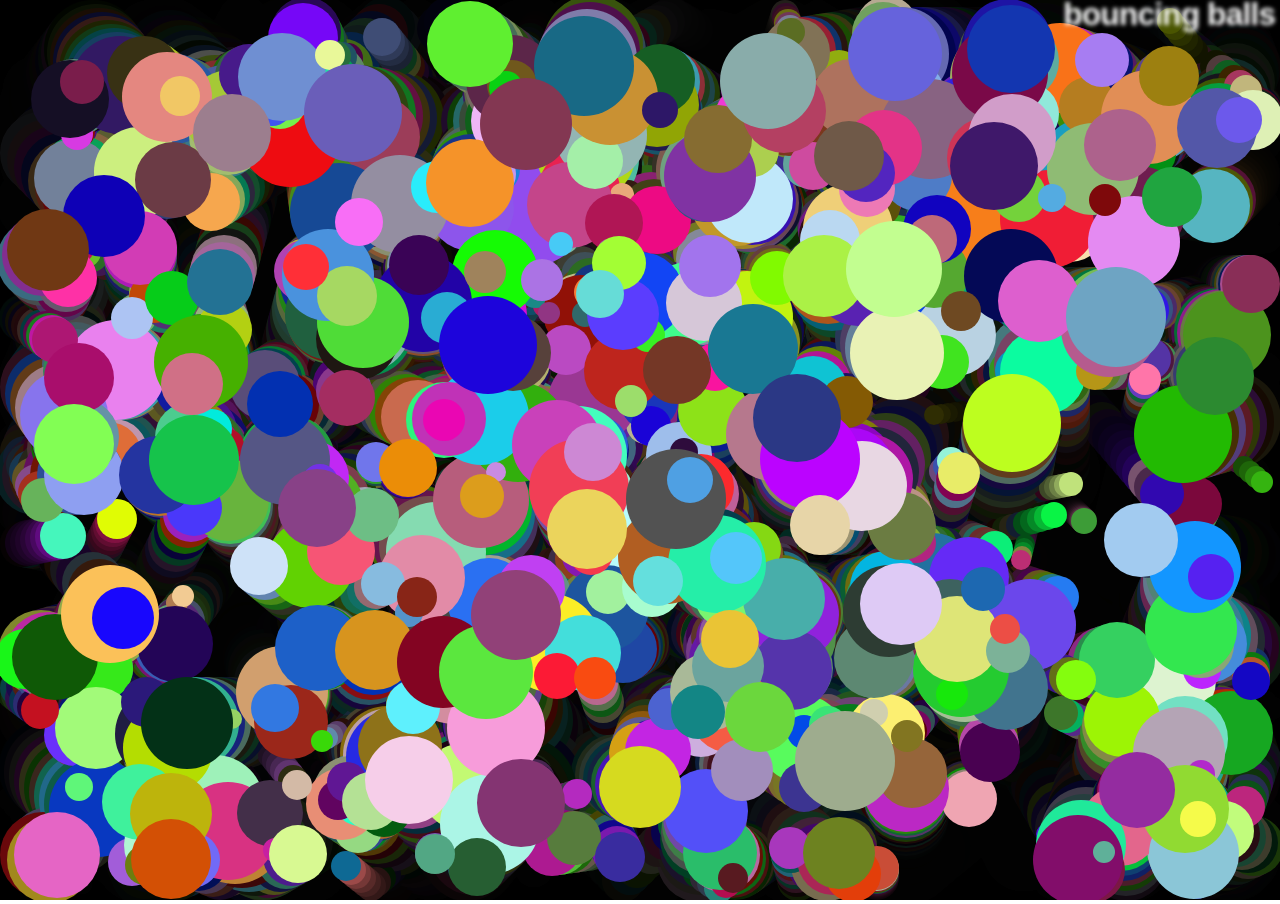
<file: ica/13/index.html>
<!DOCTYPE html>
<html lang="en-US">
  <head>
    <meta charset="utf-8">
    <meta name="viewport" content="width=device-width">
    <title>Bouncing balls</title>
    <link rel="stylesheet" href="style.css">
  </head>

  <body>
    <h1>bouncing balls</h1>
    <canvas></canvas>

    <script src="main.js"></script>
  </body>
</html>
</file>
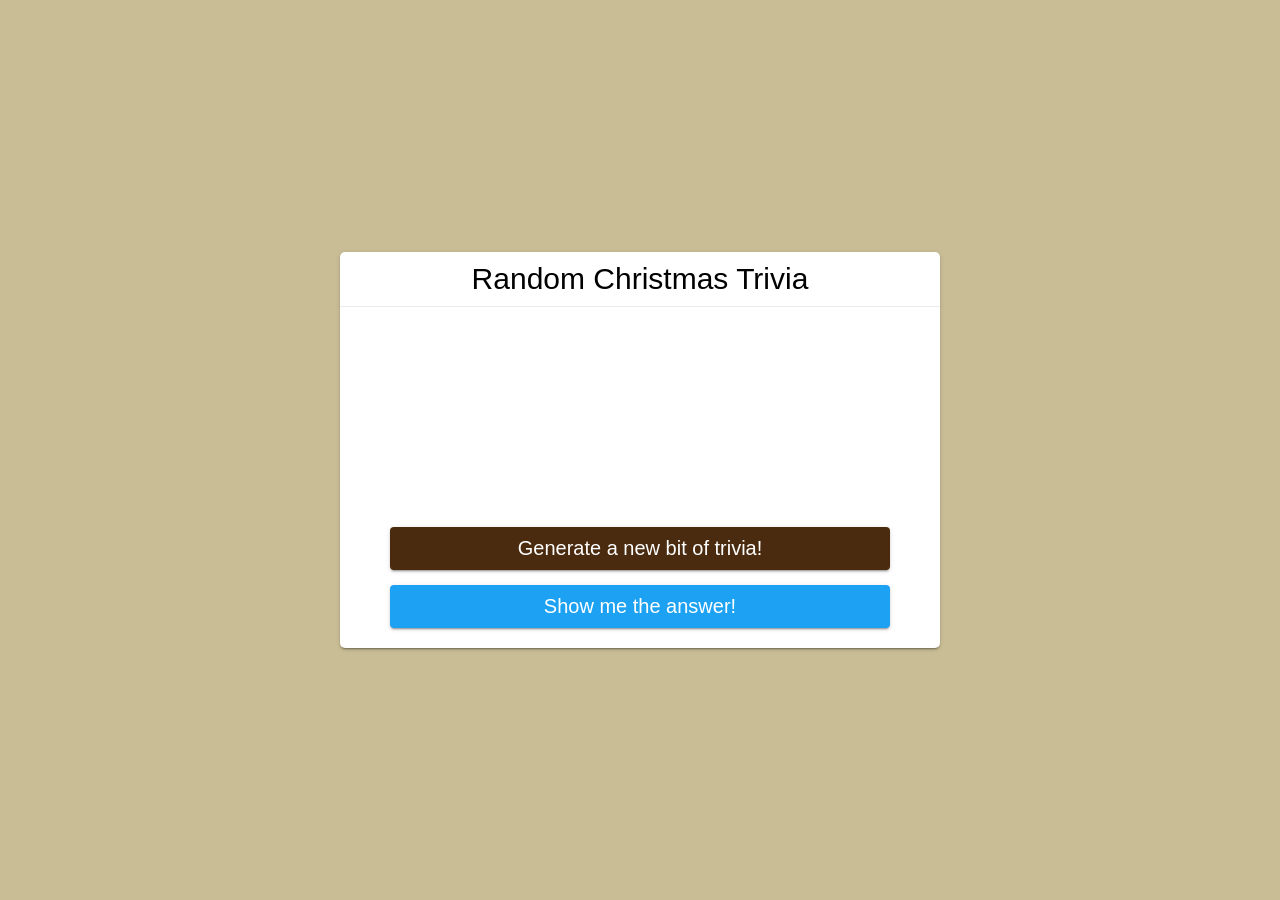
<file: ica/ica12/index.html>
<!DOCTYPE html>
<html lang="en">
<head>
    <meta charset="UTF-8">
    <meta http-equiv="X-UA-Compatible" content="IE=edge">
    <meta name="viewport" content="width=device-width, initial-scale=1.0">
    <title>Random Christmas Trivia</title>
    <link rel="stylesheet" href="style.css">
</head>
<body>
    <div class="app">
        <header>Random Christmas Trivia</header>
        <section class="quotes">
          <div class="quote-text" id="js-quote-text"></div>
          <div class="quote-text" id="js-answer-text"></div>
        </section>
        <section class="controls" >
          <button type="button" id="js-new-quote" class="new-quote button">
            Generate a new bit of trivia!
          </button>
          <button type="button" id="js-tweet" class="twitter button">
            Show me the answer!
          </button>
          <!-- <a class="answer button" id="js-tweet" target="_blank" rel="noreferrer">Show me the answer!</a> -->
        </section>
      </div>
      <script src="ica12.js"></script>
</body>
</html>
</file>
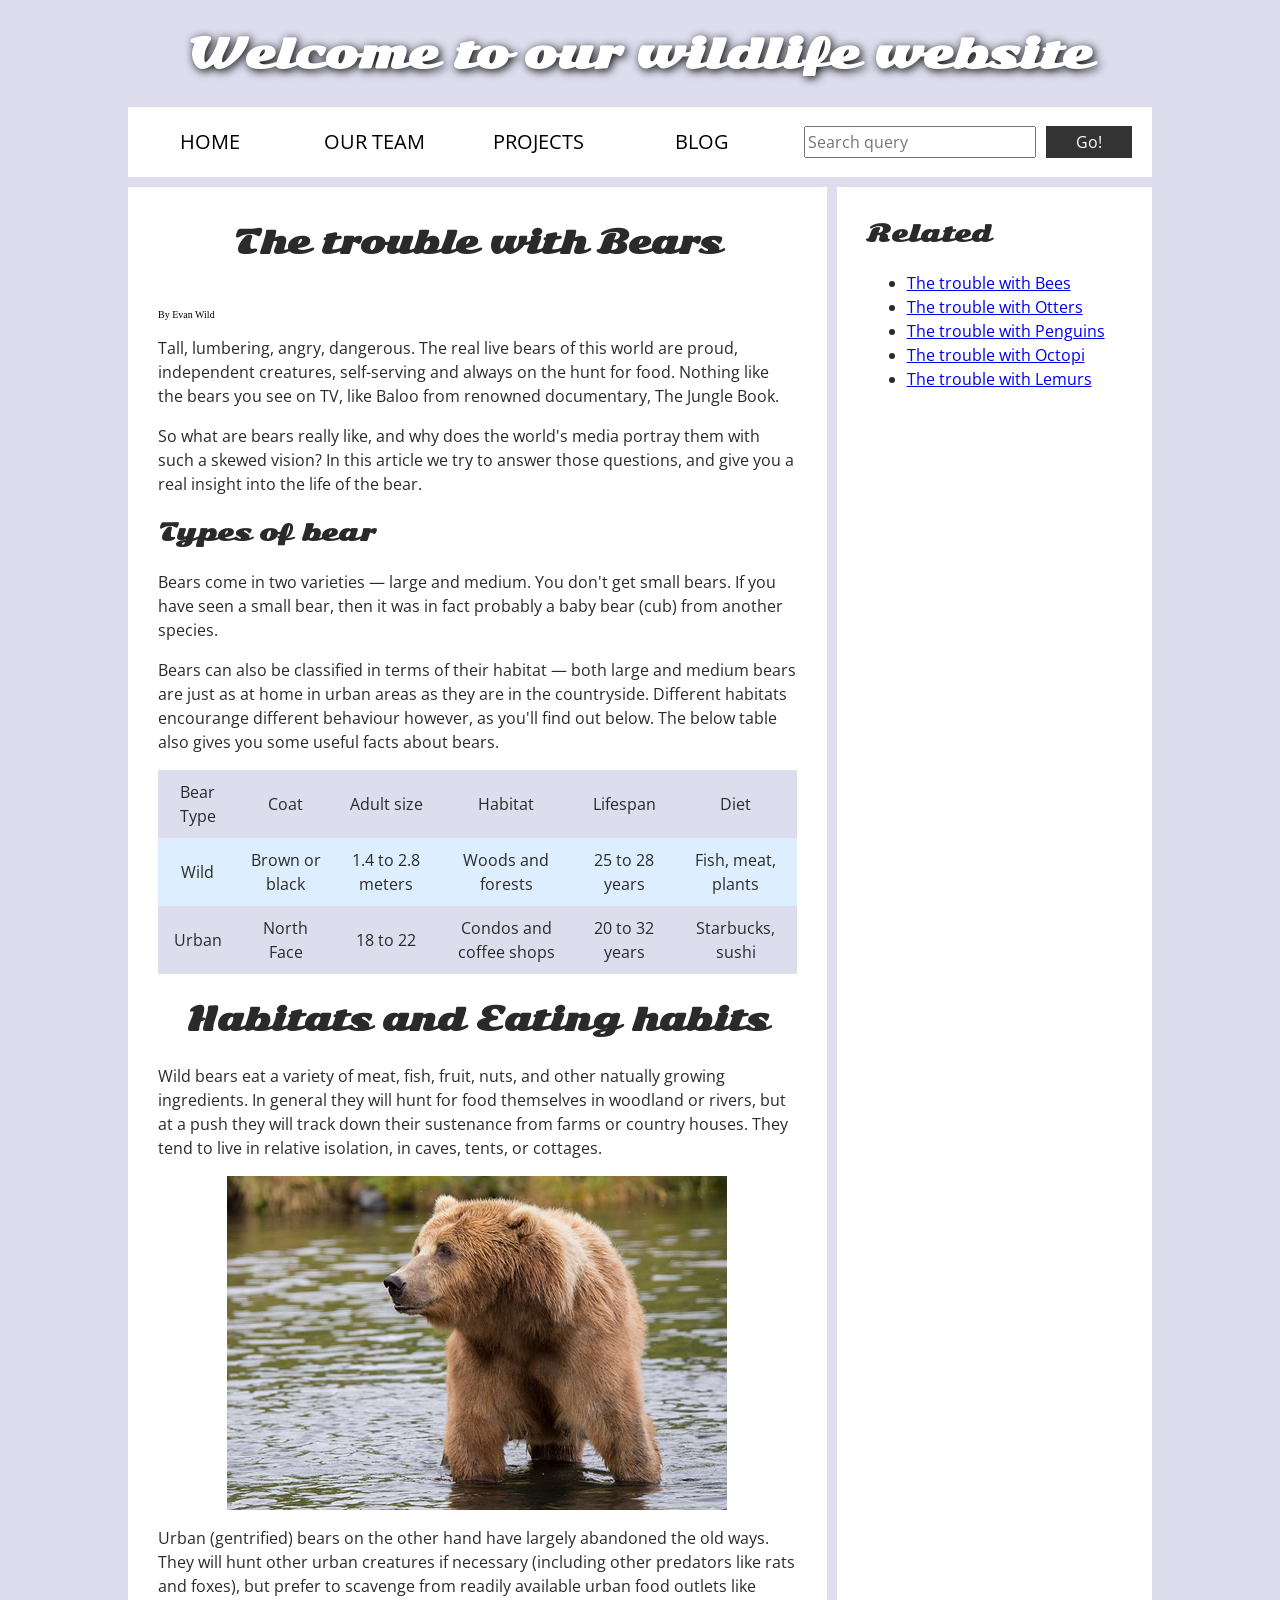
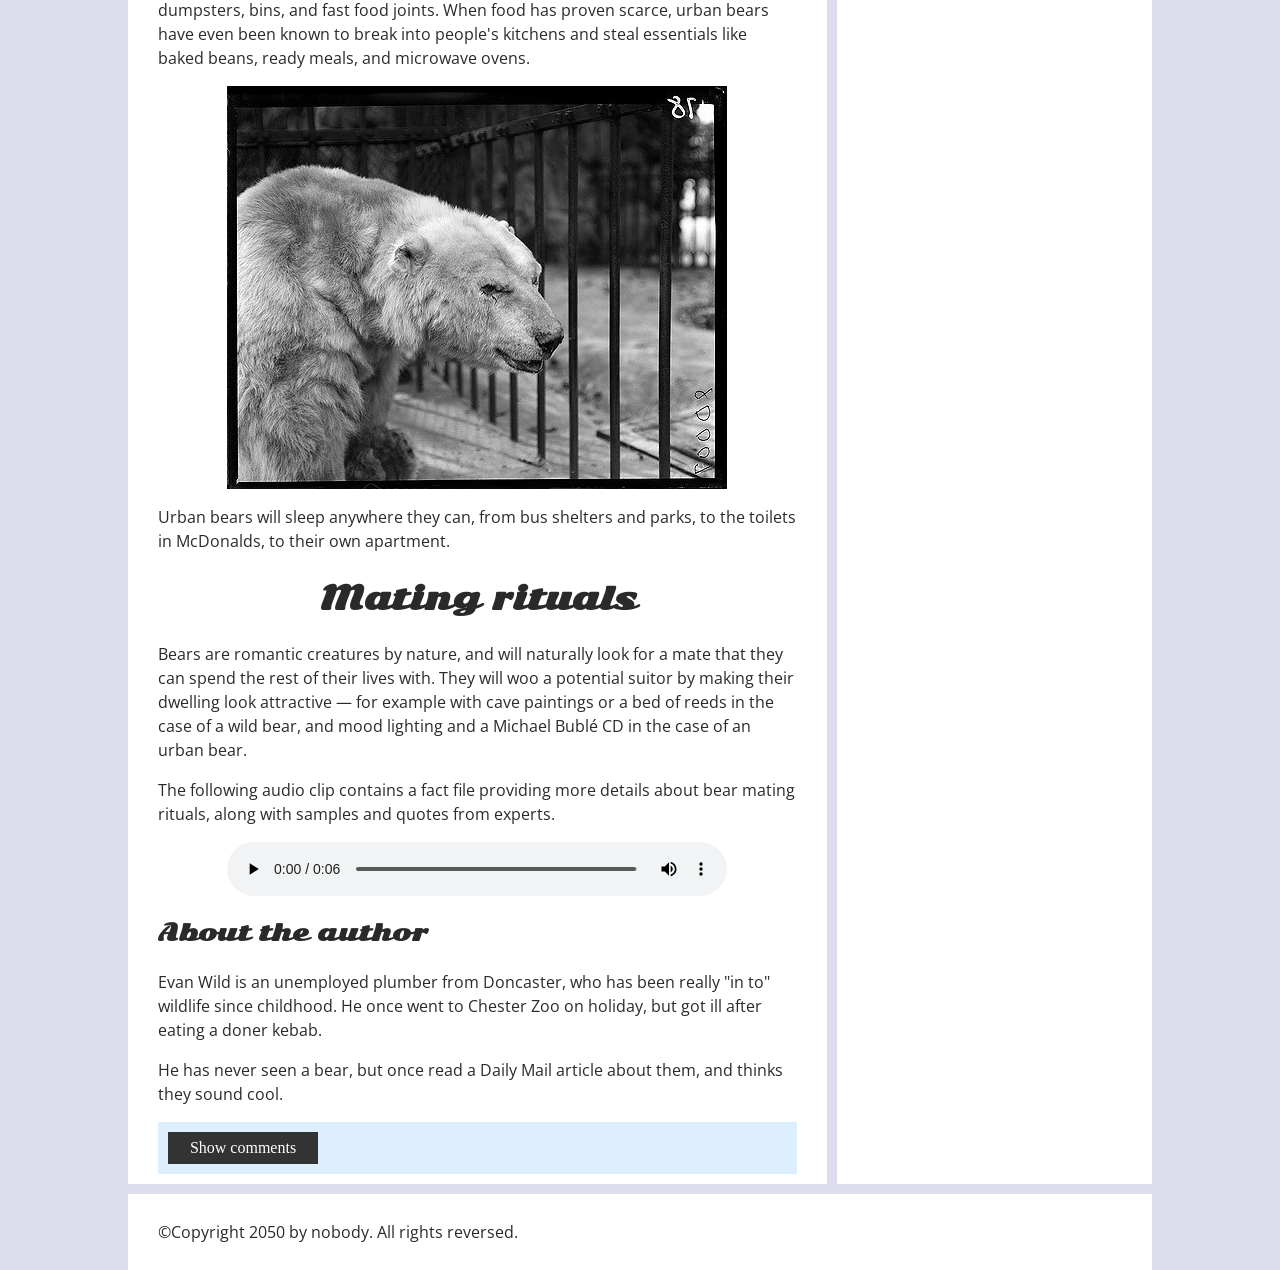
<file: ica/ica5_AccessibilityTroubleshooting/index.html>
<!DOCTYPE html>
<html>
  <head>
    <meta charset="utf-8">

    <title>Accessibility assessment</title>
    <link href="https://fonts.googleapis.com/css?family=Open+Sans+Condensed:300|Sonsie+One" rel="stylesheet" type="text/css">
    <link rel="stylesheet" href="style.css">

    <!-- the below three lines are a fix to get HTML5 semantic elements working in old versions of Internet Explorer-->
    <!--[if lt IE 9]>
      <script src="http://html5shiv.googlecode.com/svn/trunk/html5.js"></script>
    <![endif]-->
  </head>

  <body>
    <header>
      <h1>Welcome to our wildlife website</h1>
    </header>

    <nav>
      <ul>
        <li><a href="#">Home</a></li>
        <li><a href="#">Our team</a></li>
        <li><a href="#">Projects</a></li>
        <li><a href="#">Blog</a></li>
      </ul>

      <form class="search">
        <input type="search" name="q" placeholder="Search query" aria-label="Search through site content">
        <input type="submit" value="Go!">
      </form>

    </nav>

    <main>
      <article>
        <h2>The trouble with Bears</h2>
        <br><br>
        By Evan Wild
        <p>
        Tall, lumbering, angry, dangerous. The real live bears of this world are proud, independent creatures, self-serving and always on the hunt for food. Nothing like the bears you see on TV, like Baloo from renowned documentary, The Jungle Book.
        </p><p>
        So what are bears really like, and why does the world's media portray them with such a skewed vision? In this article we try to answer those questions, and give you a real insight into the life of the bear.
        </p>
        <h3>Types of bear</h3>
        <p>
        Bears come in two varieties — large and medium. You don't get small bears. If you have seen a small bear, then it was in fact probably a baby bear (cub) from another species.
        </p>
        <p>
        Bears can also be classified in terms of their habitat — both large and medium bears are just as at home in urban areas as they are in the countryside. Different habitats encourange different behaviour however, as you'll find out below. The below table also gives you some useful facts about bears.
        </p>
        <table summary="Useful statistics about wild and urban bears">
          <thead>
            <tr>
              <td>Bear Type</td>
              <td>Coat</td>
              <td>Adult size</td>
              <td>Habitat</td>
              <td>Lifespan</td>
              <td>Diet</td>
            </tr>
          </thead>
          <tbody>
            <tr>
              <td>Wild</td>
              <td>Brown or black</td>
              <td>1.4 to 2.8 meters</td>
              <td>Woods and forests</td>
              <td>25 to 28 years</td>
              <td>Fish, meat, plants</td>
            </tr>
            <tr>
              <td>Urban</td>
              <td>North Face</td>
              <td>18 to 22</td>
              <td>Condos and coffee shops</td>
              <td>20 to 32 years</td>
              <td>Starbucks, sushi</td>
            </tr>
          </tbody>
        </table>

        <h2>Habitats and Eating habits</h2>
        <p>
        Wild bears eat a variety of meat, fish, fruit, nuts, and other natually growing ingredients. In general they will hunt for food themselves in woodland or rivers, but at a push they will track down their sustenance from farms or country houses. They tend to live in relative isolation, in caves, tents, or cottages.
      </p>
        <img src="media/wild-bear.jpg" aria-labelledby="wild-label">
        <p>
        Urban (gentrified) bears on the other hand have largely abandoned the old ways. They will hunt other urban creatures if necessary (including other predators like rats and foxes), but prefer to scavenge from readily available urban food outlets like dumpsters, bins, and fast food joints. When food has proven scarce, urban bears have even been known to break into people's kitchens and steal essentials like baked beans, ready meals, and microwave ovens.
        </p>
        <img src="media/urban-bear.jpg" aria-labelledby="urban-label">
        <p>
        Urban bears will sleep anywhere they can, from bus shelters and parks, to the toilets in McDonalds, to their own apartment.
        </p>
        <h2>Mating rituals</h2>
        <p>
        Bears are romantic creatures by nature, and will naturally look for a mate that they can spend the rest of their lives with. They will woo a potential suitor by making their dwelling look attractive — for example with cave paintings or a bed of reeds in the case of a wild bear, and mood lighting and a Michael Bublé CD in the case of an urban bear.
        </p>
          <p>
        The following audio clip contains a fact file providing more details about bear mating rituals, along with samples and quotes from experts.
          </p>
        <audio controls>
          <source src="media/bear.mp3" type="audio/mp3">
          <source src="media/bear.ogg" type="audio/ogg">
          <p>It looks like your browser doesn't support HTML5 audio players. Here is a <a href="bear.mp3">direct link to the audio file</a> instead.</p>
        </audio>

        <aside>

          <h3>About the author</h3>
        <p>
          Evan Wild is an unemployed plumber from Doncaster, who has been really "in to" wildlife since childhood. He once went to Chester Zoo on holiday, but got ill after eating a doner kebab.
        </p>
        <p>
          He has never seen a bear, but once read a Daily Mail article about them, and thinks they sound cool.
        </p>
        </aside>
        <section class="comments">
          <div class="show-hide">Show comments</div>

          <div class="comment-wrapper">

            <h3>Add comment</h3>

            <form class="comment-form">
              <div class="flex-pair">
                Your name:
                <input type="text" name="name" id="name" placeholder="Enter your name">
              </div>
              <div class="flex-pair">
                Your comment:
                <input type="text" name="comment" id="comment" placeholder="Enter your comment">
              </div>
              <div>
                <input type="submit" value="Submit comment">
              </div>
            </form>

            <h3>Comments</h3>

            <ul class="comment-container">

              <li>

                <p>Bob Fossil</p>

                <p>Oh I am so glad you taught me all about the big brown angry guys in the woods. With their sniffing little noses and their bad attitudes, they can sure be a menace — I was thinking of putting them all in a truck and driving them outta here. I run a zoo, you know.</p>

              </li>

            </ul>

          </div>
        </section>
      </article>

      <div class="secondary">
        <h3>Related</h3>

        <ul>
          <li><a href="#">The trouble with Bees</a></li>
          <li><a href="#">The trouble with Otters</a></li>
          <li><a href="#">The trouble with Penguins</a></li>
          <li><a href="#">The trouble with Octopi</a></li>
          <li><a href="#">The trouble with Lemurs</a></li>
        </ul>
      </div>
    </main>

    <footer>
      <p>©Copyright 2050 by nobody. All rights reversed.</p>
    </footer>

    <script src="main.js"></script>

  </body>
</html>
</file>
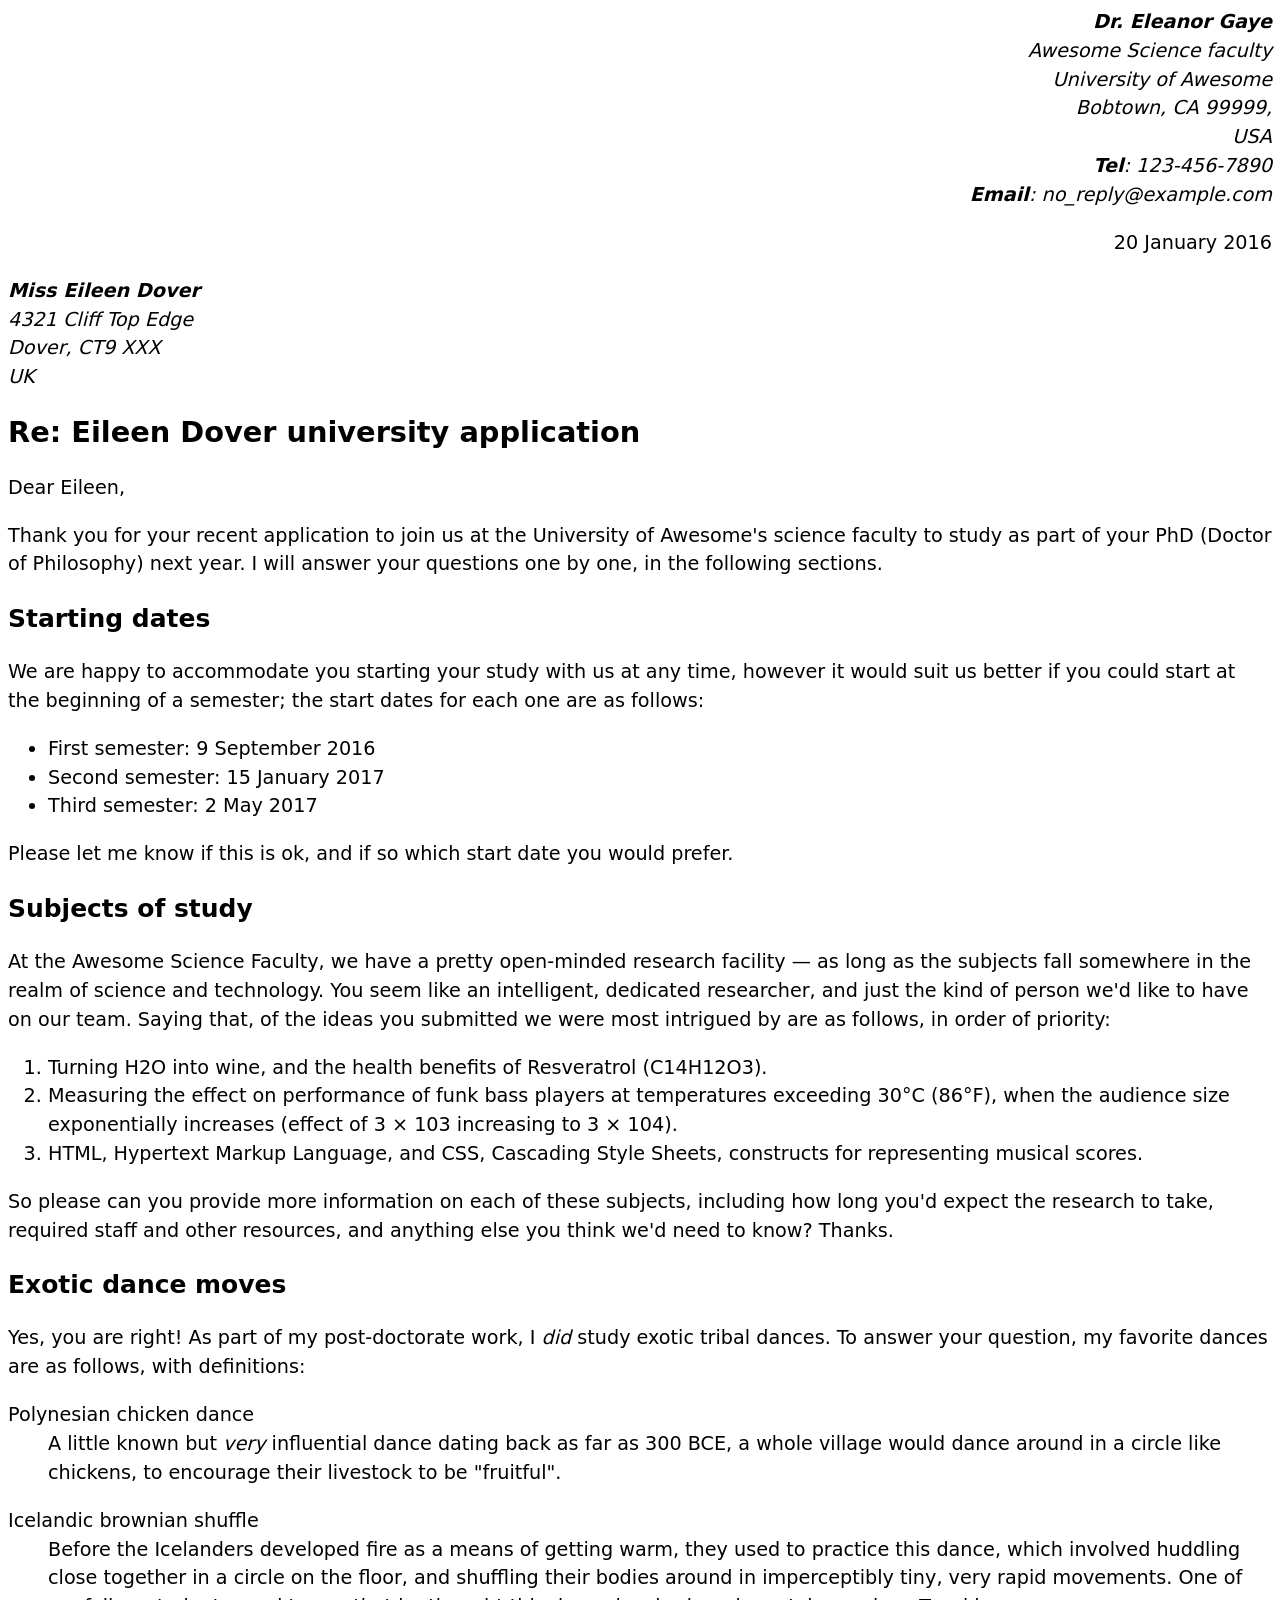
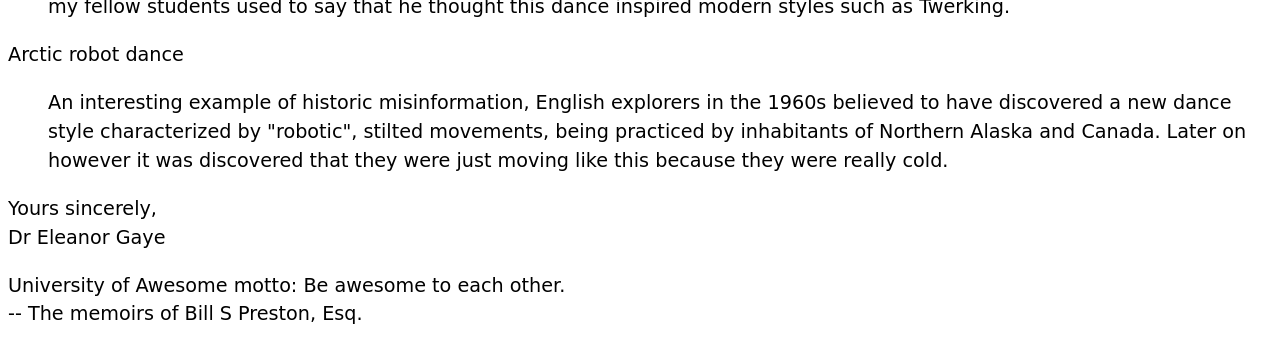
<file: ICA3.html>
<!-- html containers -->
 <!DOCTYPE html>
 <html lang="en">
 <head>
    <meta charset="UTF-8">
    <meta name="viewport" content="width=device-width, initial-scale=1.0">
    <title>Document</title>
    <style>
        body {
  font: 1.2em / 1.5 system-ui;
}

.sender-column {
  text-align: right;
}

h1 {
  font-size: 1.5em;
}

h2 {
  font-size: 1.3em;
}
</style>
 </head>
<body>
    <address class="sender-column">
      <strong>Dr. Eleanor Gaye</strong><br />
      Awesome Science faculty<br />
      University of Awesome<br />
      Bobtown, CA 99999,<br />
      USA<br />
      <strong>Tel</strong>: 123-456-7890<br />
      <strong>Email</strong>: no_reply@example.com
    </address>

<p class="sender-column">
      <time datetime="2016-01-20">20 January 2016</time>
    </p>

<address>
<strong>Miss Eileen Dover</strong><br>
4321 Cliff Top Edge<br>
Dover, CT9 XXX<br>
UK
</address>

<h1>Re: Eileen Dover university application</h1>

<p>Dear Eileen,
</p>
<p>
Thank you for your recent application to join us at the University of
Awesome's science faculty to study as part of your
<abbr>PhD</abbr> (Doctor of Philosophy) next year. I will answer your
questions one by one, in the following sections.
</p>
<h2>
Starting dates
</h2>
    <p>
We are happy to accommodate you starting your study with us at any time,
however it would suit us better if you could start at the beginning of a
semester; the start dates for each one are as follows:
</p>
<ul>
<li>First semester: 9 September 2016</li><li>
Second semester: 15 January 2017</li><li>
Third semester: 2 May 2017</li>
</ul>
<p>
Please let me know if this is ok, and if so which start date you would
prefer.
</p>
<h2>
Subjects of study
</h2>
<p>
At the Awesome Science Faculty, we have a pretty open-minded research
facility — as long as the subjects fall somewhere in the realm of science
and technology. You seem like an intelligent, dedicated researcher, and
just the kind of person we'd like to have on our team. Saying that, of the
ideas you submitted we were most intrigued by are as follows, in order of
priority:
</p>
<ol>
<li>
Turning H2O into wine, and the health benefits of Resveratrol
(C14H12O3).
</li>
<li>
Measuring the effect on performance of funk bass players at temperatures
exceeding 30°C (86°F), when the audience size exponentially increases
(effect of 3 × 103 increasing to 3 × 104).
</li>
<li>
HTML, Hypertext Markup Language, and CSS,
Cascading Style Sheets, constructs for representing musical scores.
</li>
</ol>
<p>
So please can you provide more information on each of these subjects,
including how long you'd expect the research to take, required staff and
other resources, and anything else you think we'd need to know? Thanks.
</p>
<h2>
Exotic dance moves
</h2>
<p>
Yes, you are right! As part of my post-doctorate work, I
<i>did</i> study exotic tribal dances. To answer your question, my
favorite dances are as follows, with definitions:
<p>
<dl>   
<dt>Polynesian chicken dance</dt>
<dd>
    A little known but <i>very</i> influential dance dating back as far as
    300 BCE, a whole village would
    dance around in a circle like chickens, to encourage their livestock to
    be "fruitful".
    </dd>
</dd>
<dl>
    <dt>
Icelandic brownian shuffle</dt>
<dd>
    Before the Icelanders developed fire as a means of getting warm, they
    used to practice this dance, which involved huddling close together in a
    circle on the floor, and shuffling their bodies around in imperceptibly
    tiny, very rapid movements. One of my fellow students used to say that
    he thought this dance inspired modern styles such as Twerking.
</dd>
</dl>

<dl>
<dt>Arctic robot dance</dt>
<dd>
    <p>
    An interesting example of historic misinformation, English explorers in
    the 1960s believed to have discovered a new dance style characterized by
    "robotic", stilted movements, being practiced by inhabitants of Northern
    Alaska and Canada. Later on however it was discovered that they were
    just moving like this because they were really cold.
</p>
</dd>
</dl>
Yours sincerely,<br>

Dr Eleanor Gaye
<br>
<p>University of Awesome motto: Be awesome to each other. <br>
-- The memoirs of Bill S Preston, Esq.</p>
 </body>
 </html>
</file>
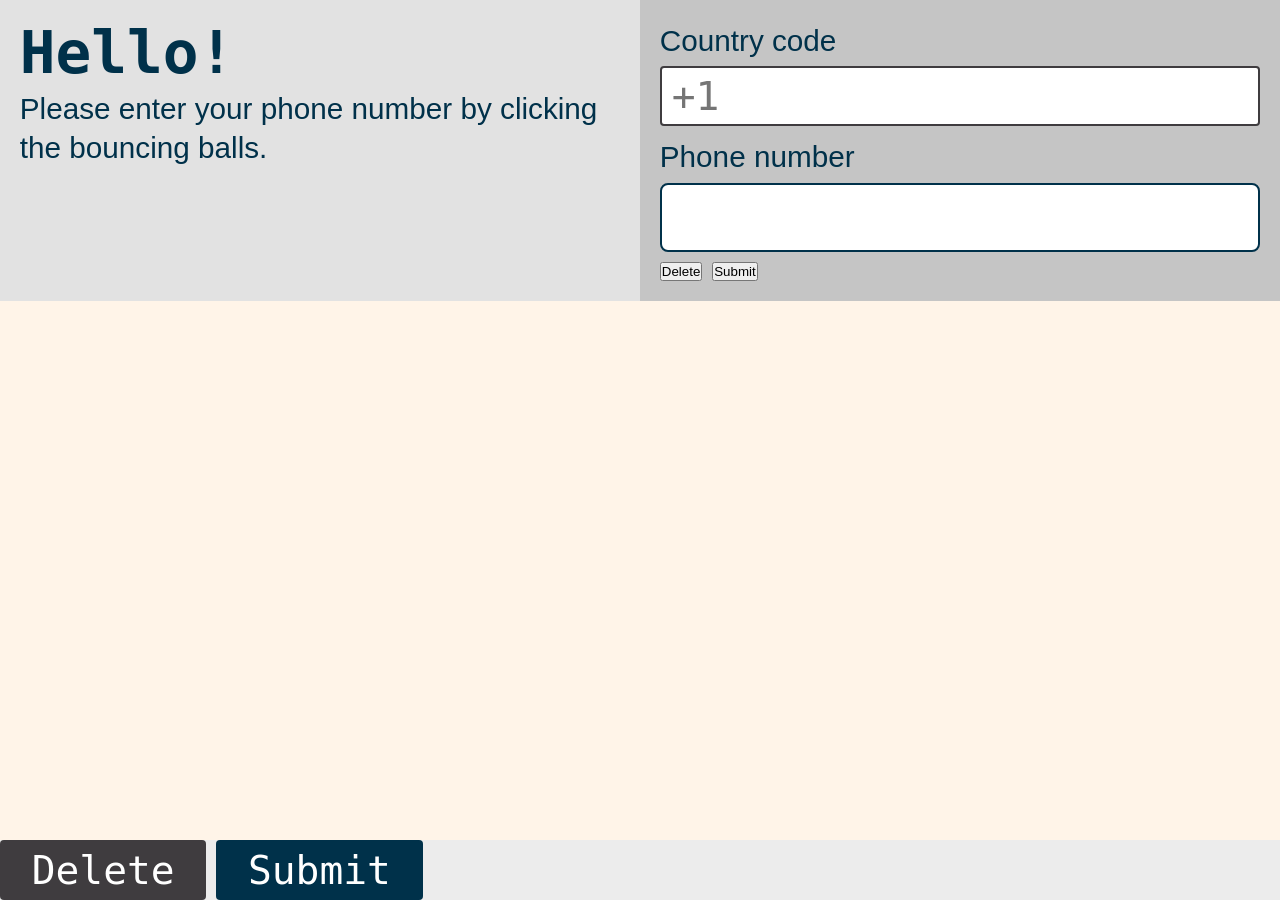
<file: final/old.html>
<!DOCTYPE html>
<html lang="en">
<head>
    <meta charset="UTF-8">
    <meta name="viewport" content="width=device-width, initial-scale=1.0">
    <title>Document</title>
    <link rel="stylesheet" href="style.css">
    <!-- <script src="script.js" defer></script> -->
</head>
<body>

    <!-- grid container for phone number values clicked -->
     <!-- gris will be 1/6 of screen length at the top for instructions on how to enter the phone number -->
    <!-- next 2/6 of screen length for the phone number values and box for user to input country code - there will also be a submit button and a delete button -->
     <!-- the delete button will remove the last entered number -->
    <!-- rest of screen will be used for bouncing balls with numbers in them for the user to click on to enter their number -->
<!-- <button type="button" id="delete-btn" class="button button--secondary">Delete</button>
<button type="submit" id="submit-btn" class="button">Submit</button> -->
<div class="actions">
  <button type="button" id="delete-btn" class="button button--secondary">Delete</button>
  <button type="submit" id="submit-btn" class="button">Submit</button>
</div>


  <!-- Zone 1: 1/6 of screen, instructions -->
  <header class="instructions">
    <h1>Hello!</h1>
    <p id="instructions-text">
      Please enter your phone number by clicking the bouncing balls.
    </p>
  </header>

  <!-- Zone 2: 2/6 of screen, number display + controls -->
  <main class="entry">
    <form id="phone-form" aria-labelledby="instructions-text">
      <div class="field">
        <label for="country-code">Country code</label>
        <input
          type="text"
          id="country-code"
          name="country-code"
          inputmode="tel"
          placeholder="+1"
          maxlength="5"
          pattern="\+?[0-9]{1,4}"
          autocomplete="tel-country-code"
          required>
      </div>

      <div class="field">
        <span id="phone-label">Phone number</span>
        <!-- JS writes the clicked digits in here -->
        <output
          id="phone-display"
          name="phone-display"
          aria-labelledby="phone-label"
          aria-live="polite"></output>
      </div>

      <div class="actions">
        <button type="button" id="delete-btn">Delete</button>
        <button type="submit" id="submit-btn">Submit</button>
      </div>
    </form>
  </main>

  <!-- Zone 3: remaining 3/6, bouncing balls -->
  <section class="playground" aria-label="Click the balls to enter digits">
    <canvas id="ball-canvas"></canvas>
  </section>
</body>
</html>
</file>
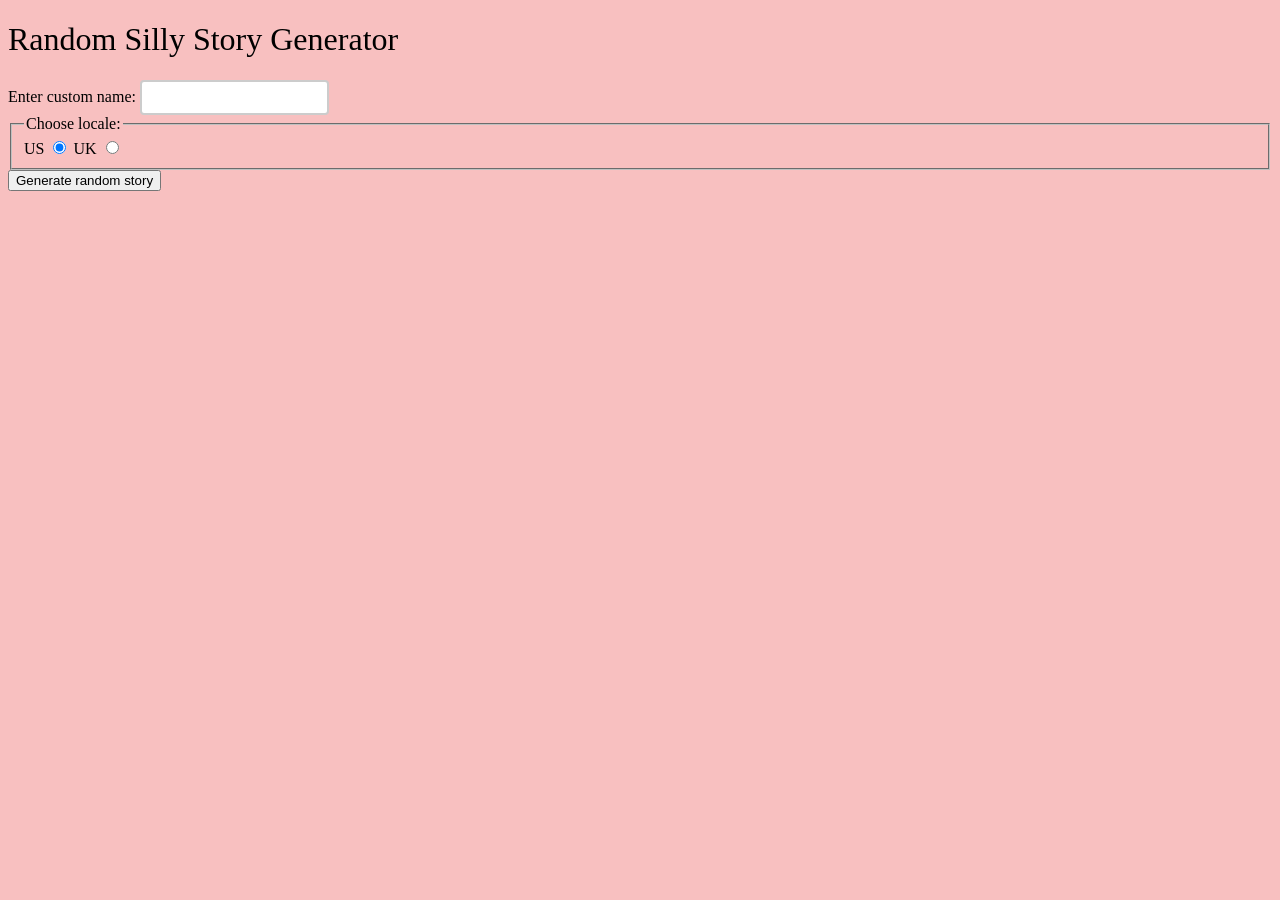
<file: ica/11/ica11.html>
<!DOCTYPE html>
<html lang="en">
<head>
    <meta charset="UTF-8">
    <meta name="viewport" content="width=device-width, initial-scale=1.0">
    <title>Document</title>
    <script src="story.js" defer></script>
    <link rel="stylesheet" href="style.css">

</head>
<body>
    <h1 style=" font-weight: 300;">Random Silly Story Generator</h1>
    <div>
  <label for="custom-name">Enter custom name:</label>
  <input id="custom-name" type="text" placeholder="" />
</div>
<fieldset>
  <legend>Choose locale:</legend>
  <label for="us">US</label>
  <input id="us" type="radio" name="uk-us" value="us" checked />
  <label for="uk">UK</label>
  <input id="uk" type="radio" name="uk-us" value="uk" />
</fieldset>
<div>
  <button class="generate">Generate random story</button>
</div>
<!-- Thanks a lot to Willy Aguirre for his help with the code for this assessment -->
<p class="story"></p>
</body>
</html>
</file>
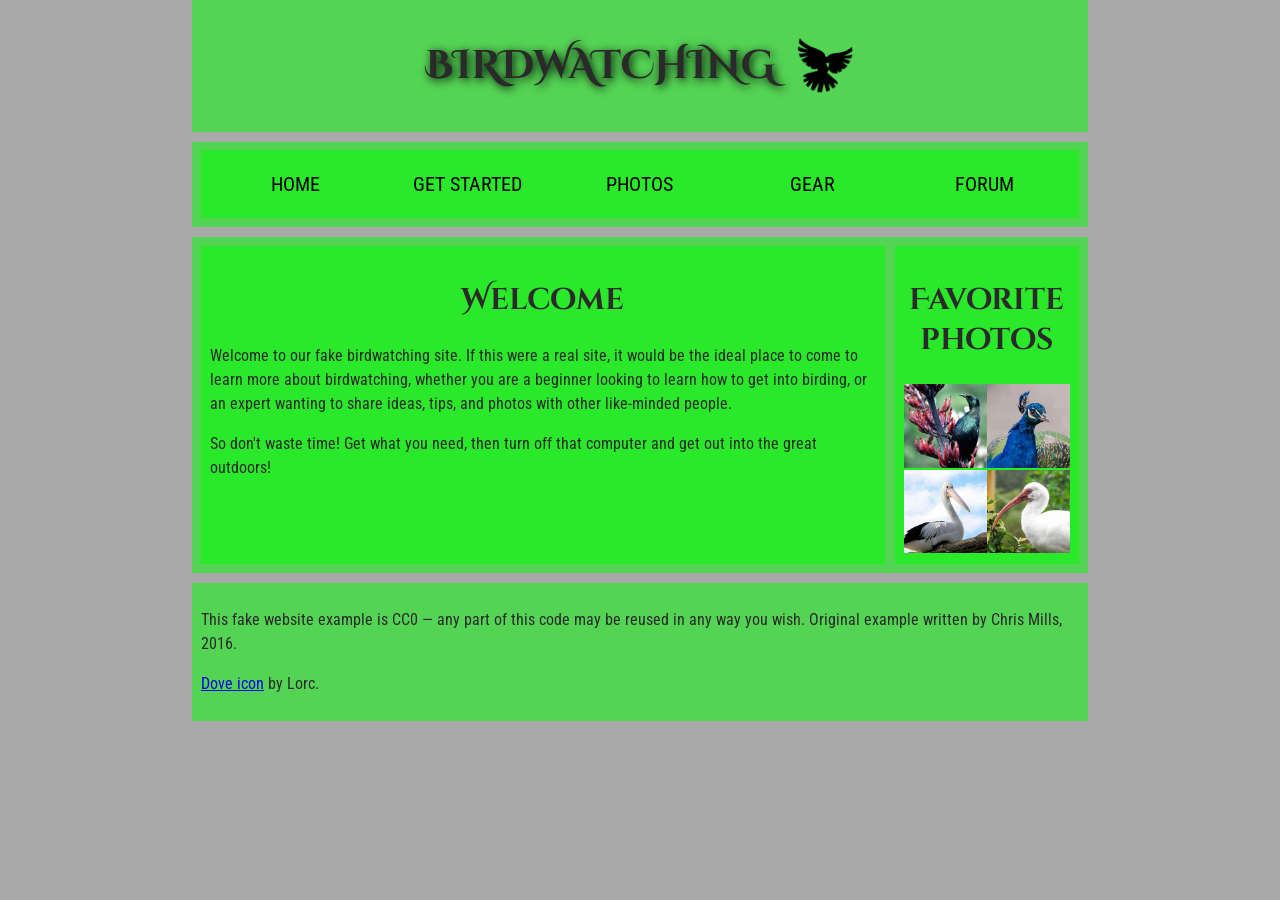
<file: ica/ica4/ICA4.html>
<!doctype html>
<html lang="en">
  <head>
    <meta charset="utf-8" />
    <title>Birdwatching</title>
    <link
      href="https://fonts.googleapis.com/css?family=Roboto+Condensed:300%7CCinzel+Decorative:700"
      rel="stylesheet" />
    <link
      rel="stylesheet" href="ICA4.css" />
  </head>

  <body>
    <header>
    <h1>Birdwatching
    <img src="dove.png" alt="dove"></h1>
</header>
<header>
    <nav>
      <ul> 
        <li> <a href=#>Home</a> </li>
        <li> <a href=#>Get started</a> </li>
        <li> <a href=#>Photos</a> </li> 
        <li> <a href=#>Gear</a> </li>
        <li> <a href=#>Forum</a> </li>
        <ul>
  
        </nav>

</header>
<main>
  <article>
<h2>Welcome</h2>

<!-- <section> -->

    <p>
      Welcome to our fake birdwatching site. If this were a real site, it
      would be the ideal place to come to learn more about birdwatching,
      whether you are a beginner looking to learn how to get into birding, or
      an expert wanting to share ideas, tips, and photos with other
      like-minded people.
    </p>

    <p>
      So don't waste time! Get what you need, then turn off that computer and
      get out into the great outdoors!
    </p>

    <!-- </section> -->
    </article>
<!-- <section> -->
<aside>
    <h2>Favorite photos</h2>

    <!-- Link images here. -->
     <a href="favorite-bird-1.jpg"><img src="favorite-bird-1_th.jpg" alt="Fav bird 1th"></a>
     <a href="favorite-bird-2_th.jpg"><img src="favorite-bird-2_th.jpg" alt="Fav bird 2th"></a>
     <a href="favorite-bird-4_th.jpg"><img src="favorite-bird-4_th.jpg" alt="Fav bird 4th"></a>
     <a href="favorite-bird-3_th.jpg"><img src="favorite-bird-3_th.jpg" alt="Fav bird 3th"></a>

     <!-- <img src="favorite-bird-1.jpg" alt="Fav bird 1">
     <img src="favorite-bird-2.jpg" alt="Fav bird 2"> -->
     <!-- <img src="favorite-bird-3.jpg" alt="Fav bird 3">
     <img src="favorite-bird-4.jpg" alt="Fav bird 4"> -->
     
     
</aside>

    <!-- </section> -->
    </main>
<footer>
      <p>
      This fake website example is CC0 — any part of this code may be reused
      in any way you wish. Original example written by Chris Mills, 2016.
    </p>
    <p>
      <a href="http://game-icons.net/lorc/originals/dove.html">Dove icon</a>
      by Lorc.
      
    </p>
    </footer>
  </body>
</html>
</file>
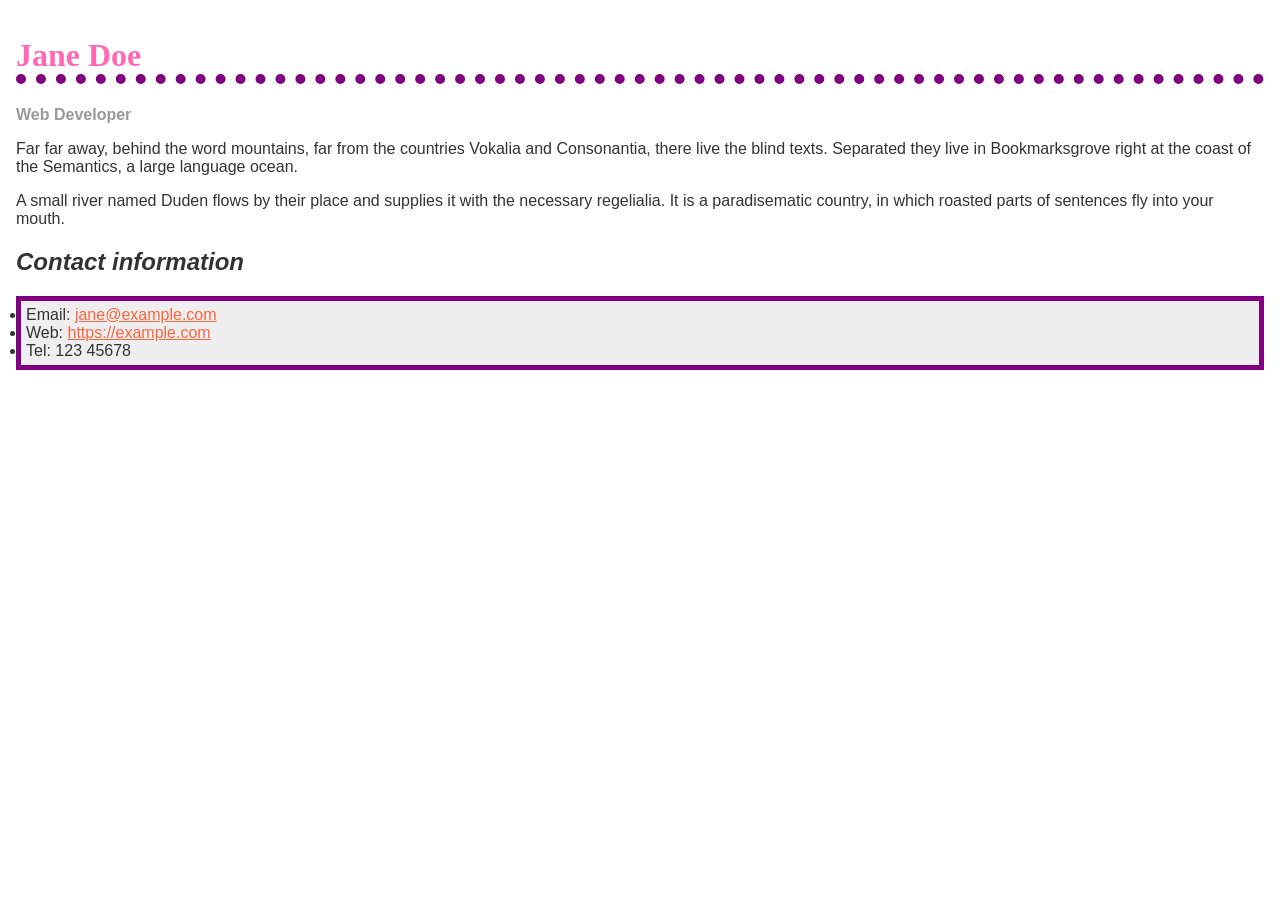
<file: ica/ica7/ica7.html>
<!doctype html>
<html lang="en">
  <head>
    <meta charset="utf-8" />
    <meta name="viewport" content="width=device-width" />
    <title>Formatting a biography</title>
    <link rel="stylesheet" href="style.css" />
  </head>

  <body>
    <h1>Jane Doe</h1>
    <div class="job-title">Web Developer</div>
    <p>
      Far far away, behind the word mountains, far from the countries Vokalia
      and Consonantia, there live the blind texts. Separated they live in
      Bookmarksgrove right at the coast of the Semantics, a large language
      ocean.
    </p>

    <p>
      A small river named Duden flows by their place and supplies it with the
      necessary regelialia. It is a paradisematic country, in which roasted
      parts of sentences fly into your mouth.
    </p>

    <h2>Contact information</h2>
    <ul>
      <li>
        Email:
        <a href="mailto:jane@example.com">jane@example.com</a>
      </li>
      <li>
        Web:
        <a href="https://example.com">https://example.com</a>
      </li>
      <li>Tel: 123 45678</li>
    </ul>
  </body>
</html>
</file>
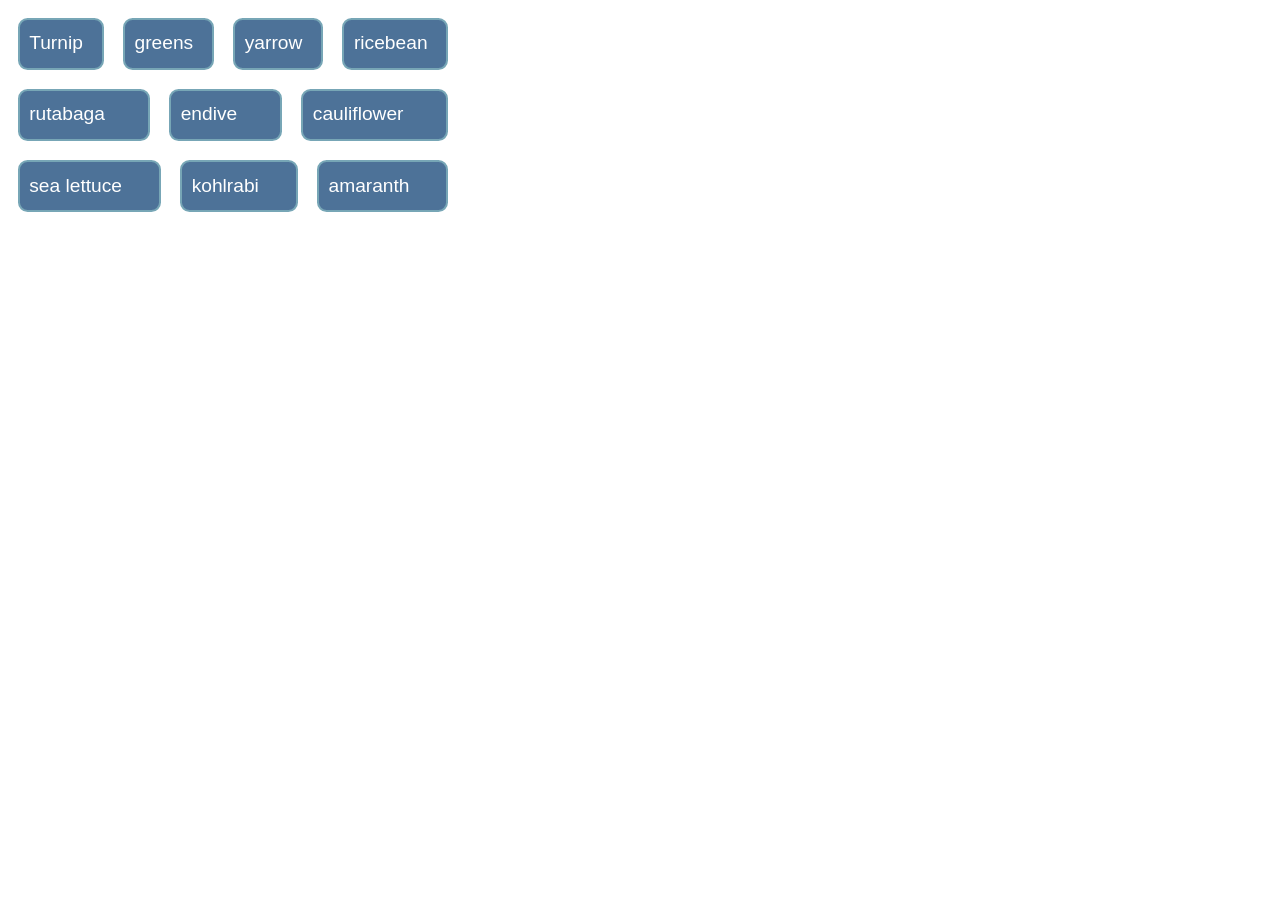
<file: ica/ICA8/flexbox/flex.html>
<!DOCTYPE html>
<html lang="en">
<head>
    <meta charset="UTF-8">
    <meta name="viewport" content="width=device-width, initial-scale=1.0">
    <title>Document</title>
    <link rel="stylesheet" href="flex.css">
</head>
<body>
    <ul>
  <li>Turnip</li>
  <li>greens</li>
  <li>yarrow</li>
  <li>ricebean</li>
  <li>rutabaga</li>
  <li>endive</li>
  <li>cauliflower</li>
  <li>sea lettuce</li>
  <li>kohlrabi</li>
  <li>amaranth</li>
</ul>
</body>
</html>
<!-- Flexbox task 3 -->
</file>
<file: ica/13/style.css>
html, body {
  margin: 0;
}

html {
  font-family: 'Helvetica Neue', Helvetica, Arial, sans-serif;
  height: 100%;
}

body {
  overflow: hidden;
  height: inherit;
}

h1 {
  font-size: 2rem;
  letter-spacing: -1px;
  position: absolute;
  margin: 0;
  top: -4px;
  right: 5px;

  color: transparent;
  text-shadow: 0 0 4px white;
}
</file>
<file: ica/ica12/style.css>
html {
    box-sizing: border-box;
  }
  
  *,
  *::before,
  *::after {
    box-sizing: inherit;
    margin: 0;
    padding: 0;
  }
  
  body {
    font-family: -apple-system, BlinkMacSystemFont, "Segoe UI", Roboto, Oxygen-Sans, Ubuntu, Cantarell, "Helvetica Neue", sans-serif;
    background-color: #c9bd95;
  }
  
  .app {
    position: absolute;
    top: 50%;
    left: 50%;
    transform: translate(-50%, -50%);
    width: 600px;
    background-color: white;
    border-radius: 5px;
    box-shadow: 0 2px 2px 0 rgba(0,0,0,.14), 0 3px 1px -2px rgba(0,0,0,.2), 0 1px 5px 0 rgba(0,0,0,.12);
  }
  
  header {
    width: 100%;
    font-size: 30px;
    text-align: center;
    padding: 10px;
    border-bottom: 1px solid #ebebeb;
  }
  
  .quotes {
    padding: 20px 50px;
    min-height: 200px;
  }
  
  .quote-text {
    padding-bottom: 20px;
    font-size: 25px;
    color: black;
  }
  
  .controls {
    width: 100%;
    padding: 20px 50px;
  }
  
  .button {
    display: block;
    color: white;
    border-radius: 4px;
    border: none;
    padding: 10px 20px;
    cursor: pointer;
    text-align: center;
    width: 100%;
    font-size: 20px;
    box-shadow: 0 2px 2px 0 rgba(0,0,0,.14), 0 3px 1px -2px rgba(0,0,0,.2), 0 1px 5px 0 rgba(0,0,0,.12);
  }
  
  .twitter {
    background-color: #1da1f2;
    text-decoration: none;
  }
  
  .twitter:hover {
    background-color: #1e7fbb;
  }
  
  .new-quote {
    background-color: #4A2B0F;
    margin-bottom: 15px;
  }
  
  .new-quote:hover {
    background-color: #6d3b0e;
  }
  
  .new-quote:disabled {
    background-color: #cccccc;
    color: #666666;
    cursor: not-allowed;
  }
  
  @media screen and (max-width: 600px) {
    .app {
      width: 100%;
    }
    .quote-text {
      font-size: 18px;
    }
  }
</file>
<file: ica/ica5_AccessibilityTroubleshooting/style.css>
/* || General setup */

html, body {
  margin: 0;
  padding: 0;
}

html {
  font-size: 10px;
  background-color: #dde;
}

body {
  width: 80%;
  min-width: 1024px;
  margin: 0 auto;
}

/* || typography */
h1, h2, h3 {
  font-family: 'Sonsie One', cursive;
  color: #2a2a2a;
}


p, input, li, table, label {
  font-family: 'Open Sans Condensed', sans-serif;
  color: #2a2a2a;
}

h1 {
  font-size: 4rem;
  text-align: center;
  color: white;
  text-shadow: 2px 2px 10px black;
}

h2 {
  font-size: 3rem;
  text-align: center;
}

h3 {
  font-size: 2.2rem;
}

p, li, table {
  font-size: 1.6rem;
  line-height: 1.5;
}

/* || header layout */

nav, article, footer, .secondary {
  background-color: white;
}

article, footer, .secondary {
  padding: 10px 30px;
}

article {
  margin-right: 10px;
}

nav {
  height: 50px;
  background-color: ff80ff;
  display: flex;
  padding: 1% 0;
  margin-bottom: 10px;
}

nav ul {
  padding: 0;
  list-style-type: none;
  flex: 2;
  display: flex;
}

nav li {
  display: inline;
  text-align: center;
  flex: 1;
}

nav a {
  display: inline-block;
  font-size: 2rem;
  text-transform: uppercase;
  text-decoration: none;
  color: black;
}

nav .search {
  flex: 1;
  display: flex;
  align-items: center;
  height: 100%;
  padding: 0 2em;
}

.search input {
  font-size: 1.6rem;
  height: 32px;
}

.search input[type="search"] {
  flex: 3;
}

.search input[type="submit"] {
  flex: 1;
  margin-left: 1rem;
  background: #333;
  border: 0;
  color: white;
}

/* || main layout */

main {
  display: flex;
}

article {
  flex: 5;
}

.secondary {
  flex: 2;
}

footer {
  margin-top: 10px;
}

/* Table styling */

table {
  width: 100%;
  background-color: #dde;
  border-collapse: collapse;
}

th, td {
  padding: 10px;
}

td {
  text-align: center;
}

th[scope="col"] {
  border-bottom: 1px solid black;
}

tbody tr:nth-child(odd) {
  background-color: #def;
}

/* styling content images and audio */

img, audio {
  display: block;
  margin: 0 auto;
}

audio {
  width: 500px;
}

/* Comments styling */

.comments {
  background-color: #def;
  padding: 10px;
}

.show-hide {
  cursor: pointer;
}

.comments font[size="6"] {
  font-size: 2rem;
}

.comments font[size="6"]:nth-of-type(2) {
  margin-bottom: 0;
}

.comment-form {
  margin-bottom: 3rem;
}

.comment-form .flex-pair {
  display: flex;
  padding: 0 3rem 1rem;
}

.comment-form label {
  align-self: center;
  flex: 2;
  text-align: right;
}

.comment-form input {
  margin-left: 1rem;
  flex: 6;
}

.show-hide {
  text-align: center;
  width: 150px;
}

.comment-form input, .comment-form label, .show-hide {
  font-size: 1.6rem;
  line-height: 32px;
}

.comment-form input[type="submit"], .show-hide {
  background: #333;
  border: 0;
  color: white;
}

.comment-form input[type="submit"] {
  width: 30%;
  display: block;
  margin: 0 auto;
}

.comment-container {
  margin-top: 0;
}

.comment-container li {
  list-style-type: none;
  display: flex;
}

.comment-container li p:nth-child(1) {
  flex: 1;
  font-weight: bold;
}

.comment-container li p:nth-child(2) {
  flex: 5;
}
</file>
<file: final/style.css>
:root {
  --color-primary: #00314a;
  --color-secondary: #216a62;
  --color-accent: #468b51;
  --color-neutral: #3f3c3f;
  --color-highlight: #ffdfbd;

  --color-background: color-mix(in srgb, var(--color-neutral) 10%, white);
  --color-text-dark: var(--color-neutral);
  --color-text-light: white;

  --font-primary: 'Roboto Mono', monospace;
  --font-secondary: 'gotti-variable', sans-serif;

  --spacing-xs: 0.25rem;
  --spacing-sm: 0.5rem;
  --spacing-md: 1rem;
  --spacing-lg: 1.5rem;
  --spacing-xl: 2rem;

  --radius-sm: 4px;
  --radius-md: 8px;
  --radius-lg: 12px;
}

* {
  margin: 0;
  padding: 0;
  box-sizing: border-box;
}

/* HUGE text: change these 3 numbers to scale everything */
html {
  height: 100%;
  overflow: hidden;
  font-size: clamp(22px, 2.4vw, 52px);
}

/* Layout from your mockup:
   instructions | inputs
   ---- animation ----   */
body {
  display: grid;
  grid-template-columns: minmax(0, 1fr) minmax(0, 1fr);
  grid-template-rows: minmax(0, 1.3fr) minmax(0, 2fr);
  grid-template-areas:
    "instructions entry"
    "playground   playground";
  height: 100dvh;
  overflow: hidden;
  font-family: var(--font-primary);
  line-height: 1.4;
  background-color: var(--color-background);
  color: var(--color-text-dark);
}

.instructions { grid-area: instructions; }
.entry        { grid-area: entry; }
.playground   { grid-area: playground; }

/* ---------- Text ---------- */
h1 {
  font-family: "Roboto Mono", monospace;
  font-size: 3rem;
  font-weight: 700;
  line-height: 1.1;
  margin-bottom: var(--spacing-xs);
  color: var(--color-primary);
}

h2 {
  font-family: "gotti-variable", sans-serif;
  font-size: 2.25rem;
  font-weight: 600;
  line-height: 1.1;
  margin-bottom: var(--spacing-xs);
  color: var(--color-secondary);
}

p {
  font-family: "lato", sans-serif;
  font-size: 1.5rem;
  line-height: 1.3;
  color: var(--color-primary);
}

/* ---------- Zone 1: instructions ---------- */
.instructions {
  padding: var(--spacing-md);
  overflow: auto;
  background-color: color-mix(in srgb, var(--color-neutral) 15%, white);
}

/* ---------- Zone 2: inputs ---------- */
.entry {
  padding: var(--spacing-md);
  overflow: auto;
  background-color: color-mix(in srgb, var(--color-neutral) 30%, white);
}

#phone-form {
  display: grid;
  gap: var(--spacing-sm);
}

.field {
  display: grid;
  gap: var(--spacing-xs);
}

.field label,
.field > span {
  font-family: "lato", sans-serif;
  font-size: 1.5rem;
  color: var(--color-primary);
}

#country-code {
  font-family: var(--font-primary);
  font-size: 2rem;
  padding: var(--spacing-xs) var(--spacing-sm);
  color: var(--color-text-dark);
  background-color: white;
  border: 2px solid var(--color-neutral);
  border-radius: var(--radius-sm);
}

#country-code:focus-visible,
.button:focus-visible {
  outline: 3px solid var(--color-highlight);
  outline-offset: 2px;
}

#phone-display {
  display: block;
  min-height: 3.5rem;
  padding: var(--spacing-xs) var(--spacing-md);
  font-family: var(--font-primary);
  font-size: 2.5rem;
  letter-spacing: 0.1em;
  color: var(--color-primary);
  background-color: white;
  border: 2px solid var(--color-primary);
  border-radius: var(--radius-md);
}

.actions {
  display: flex;
  gap: var(--spacing-sm);
  justify-content: flex-start;
}

/* ---------- Zone 3: animation ---------- */
.playground {
  position: relative;
  min-height: 0;
  background-color: color-mix(in srgb, var(--color-highlight) 35%, white);
}

#ball-canvas {
  display: block;
  width: 100%;
  height: 100%;
}

/* ---------- Buttons ---------- */
.button {
  display: inline-block;
  padding: var(--spacing-xs) var(--spacing-lg);
  background-color: var(--color-primary);
  color: var(--color-text-light);
  font-family: var(--font-primary);
  font-size: 2rem;
  cursor: pointer;
  border-radius: var(--radius-sm);
  transition: background-color 0.3s ease, transform 0.2s;
  border: 2px solid transparent;
}

.button:hover {
  background-color: color-mix(in srgb, var(--color-secondary) 70%, black);
  border-color: var(--color-secondary);
  transform: scale(1.05);
}

.button:active {
  transform: scale(0.95);
  background-color: var(--color-secondary);
}

.button--secondary {
  background-color: var(--color-neutral);
}

/* Narrow screens: stack the three zones */
@media (max-width: 700px) {
  html {
    font-size: 16px;
  }
  body {
    grid-template-columns: minmax(0, 1fr);
    grid-template-rows: minmax(0, 2fr) minmax(0, 2fr) minmax(0, 1.2fr);
    grid-template-areas:
      "instructions"
      "entry"
      "playground";
  }
}
html {
  height: 100%;
  overflow: hidden;
  font-size: clamp(14px, 2.2vmin, 40px);
}

/* Default (wide screens): instructions | inputs, animation below */
body {
  display: grid;
  grid-template-columns: minmax(0, 1fr) minmax(0, 1fr);
  grid-template-rows: auto minmax(0, 1fr);
  grid-template-areas:
    "instructions entry"
    "playground   playground";
  height: 100dvh;
  overflow: hidden;
  font-family: var(--font-primary);
  line-height: 1.4;
  background-color: var(--color-background);
  color: var(--color-text-dark);
}

.instructions,
.entry {
  max-height: 50dvh;
  overflow: auto;
}

.playground {
  min-height: 30dvh;
}

/* Narrow or portrait screens: stack everything */
@media (max-width: 800px), (max-aspect-ratio: 1/1) {
  body {
    grid-template-columns: minmax(0, 1fr);
    grid-template-rows: auto auto minmax(0, 1fr);
    grid-template-areas:
      "instructions"
      "entry"
      "playground";
  }

  .instructions,
  .entry {
    max-height: 28dvh;
  }
}
#entered, #clear {
  position: fixed;
  top: 10px;
  left: 10px;
  z-index: 10;
  font: 24px Lato, sans-serif;
  color: white;
}

#clear {
  top: 50px;
}
</file>
<file: ica/11/style.css>
body{
    background-color: #f8c0c0;
}
#custom-name{
    border: 2px solid #ccc;
    border-radius: 4px;
    padding: 8px;
}
</file>
<file: ica/ica4/ICA4.css>
/* || General setup */

body {
  margin: 0;
}

html {
  font-size: 10px;
  background-color: darkgrey;
}

body {
  width: 70%;
  min-width: 800px;
  margin: 0 auto;
}

/* || typography */

h1,
h2 {
  font-family: "Cinzel Decorative", cursive;
  color: #2a2a2a;
}

p,
li {
  font-family: "Roboto Condensed", sans-serif;
  color: #2a2a2a;
}

h1 {
  font-size: 4rem;
  text-align: center;
  text-shadow: 2px 2px 10px black;
}

h2 {
  font-size: 3rem;
  text-align: center;
}

p,
li {
  font-size: 1.6rem;
  line-height: 1.5;
}

/* || header layout */

header {
  margin-bottom: 10px;
  
}

main,
header,
nav,
article,
aside,
footer,
section {
  background-color: #00ff0080;
  padding: 1%;
}

h1 {
  text-transform: uppercase;
  display: flex;
  align-items: center;
  justify-content: center;
  gap: 20px;
}

header img {
  height: 60px;
}

nav ul {
  padding: 0;
  list-style-type: none;
  display: flex;
}

nav li {
  text-align: center;
  flex: 1;
}

nav a {
  font-size: 2rem;
  text-transform: uppercase;
  text-decoration: none;
  color: black;
}

nav a:hover,
nav a:focus {
  color: red;
}

/* || main layout */

main {
  display: flex;
  gap: 10px;
}

article {
  flex: 4;
  
}

aside {
  flex: 1;
}

aside a {
  display: block;
  float: left;
  width: 50%;
}

aside img {
  max-width: 100%;
}

footer {
  margin-top: 10px;
}
</file>
<file: ica/ica7/style.css>
body {
    background-color: #fff;
    color: #333;
    font-family: Arial, Helvetica, sans-serif;
    padding: 1em;
    margin: 0;
}

h1 {
    color: hotpink;
    font-size: 2em;
    font-family: Georgia, "Times New Roman", Times, serif;
    border-bottom: 10px dotted purple;
}

h2 {
    font-size: 1.5em;
    font-style: italic;
}

.job-title {
    color: #999999;
    font-weight: bold;
}

a:link,
a:visited {
    color: #fb6542;

}

a:hover {
    text-decoration: none;
    color: green;


    
}
ul{
    background-color: #eeeeee;
    border: 5px solid purple;
    padding: 5px;
    /* Give the ul used for the contact details a background-colorLinks to an external site. of #eeeeee, and a 5px solid purple borderLinks to an external site.. Use some paddingLinks to an external site. to push the content away from the border. */
    

}
</file>
<file: ica/ICA8/flexbox/flex.css>
body {
  font: 1.2em / 1.5 sans-serif;
}
ul {
  width: 450px;
  list-style: none;
  padding: 0;
  margin: 0;
}

li {
  background-color: #4d7298;
  border: 2px solid #77a6b6;
  border-radius: 0.5em;
  color: white;
  padding: 0.5em;
  margin: 0.5em;
}

ul {
  /* Add styles here */
  display: flex;
  flex-wrap: wrap;
  align-items: center;

}

li {
  /* Add styles here */
  flex: auto;
}
</file>
